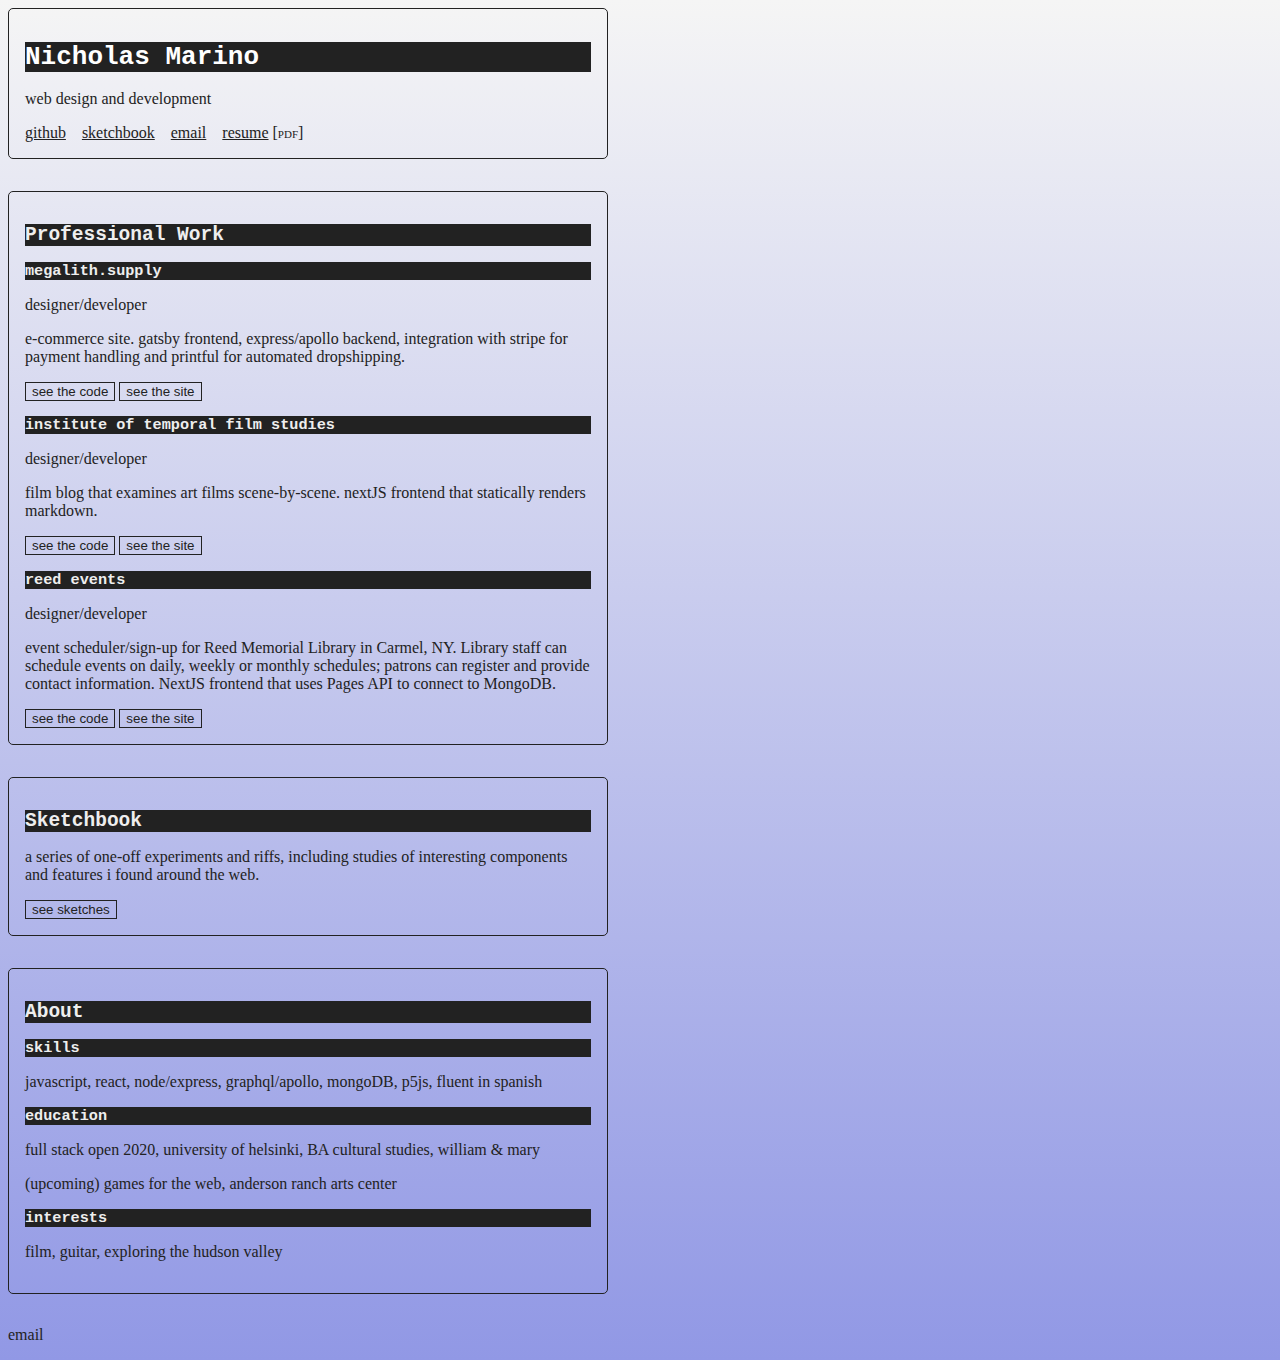
<file: index.html>
<!DOCTYPE html>
<html lang="en">
<head>
    <meta charset="UTF-8">
    <meta name="viewport" content="width=device-width, initial-scale=1.0">
    <title>index | NICHOLASMARINO</title>
    <link rel="stylesheet" href="style.css">
</head>
<body>
    <header>
        <h1><a href="/">Nicholas Marino</a></h1>
        <p>web design and development</p>
        <nav class="siteNav"><ul>
            <li><a href="/">github</a></li>
            <li><a href="/">sketchbook</a></li>
            <li><a href="/">email</a></li>
            <li><a href="/">resume</a><span id="pdfTag"> [pdf]</span></li>
        </ul></nav>
    </header>
    <main>
<section id="portfolio">
    <h2>Professional Work</h2>

    <div class="portfolioEntry">
        <h3>megalith.supply</h3>
        <p>designer/developer</p>
        <p>e-commerce site. gatsby frontend, express/apollo backend, integration with stripe for payment handling and printful for automated dropshipping.</p>
        <button><a href="/">see the code</a></button>
        <button><a href="/">see the site</a></button>
    </div>

    <div class="portfolioEntry">
        <h3>institute of temporal film studies</h3>
        <p>designer/developer</p>
        <p>film blog that examines art films scene-by-scene. nextJS frontend that statically renders markdown.</p>
        <button><a href="/">see the code</a></button>
        <button><a href="/">see the site</a></button>
    </div>

    <div class="portfolioEntry">
        <h3>reed events</h3>
        <p>designer/developer</p>
        <p>event scheduler/sign-up for Reed Memorial Library in Carmel, NY. Library staff can schedule events on daily, weekly or monthly schedules; patrons can register and provide contact information. NextJS frontend that uses Pages API to connect to MongoDB.</p>
        <button><a href="/">see the code</a></button>
        <button><a href="/">see the site</a></button>
    </div>
</section>

<section id="sketchbook">
  <h2>Sketchbook</h2>
  <p>a series of one-off experiments and riffs, including studies of interesting components and features i found around the web.</p>
  <button><a href="/sketchbook.html">see sketches</a></button>
</section>

<section id="about">
    <h2>About</h2>
    
    <div id="skills">
      <h3>skills</h3>
      <p>javascript, react, node/express, graphql/apollo, mongoDB, p5js, fluent in spanish</p>
    </div>

    <div id="educaton">
      <h3>education</h3>
      <p>full stack open 2020, university of helsinki, BA cultural studies, william & mary</p>
      <p>(upcoming) games for the web, anderson ranch arts center</p>
    </div>

    <div id="interests">
      <h3>interests</h3>
      <p>film, guitar, exploring the hudson valley</p>
    </div>
</section>


    </main>
    <footer>
      <p>email</p>
    </footer>
</body>
</html>
</file>
<file: style.css>
:root {
  --main-text-color: #222;
  --button-color:rgb(209, 194, 175);
  --main-header-color: #fff;
  box-sizing: border-box;
}

body {
    background: linear-gradient(whitesmoke, #9198e5);
    color: var(--main-text-color);
    max-width: 600px;
    font-family: serif;
}

h1, h2, h3 {
    font-family: monospace;
    color: #eee;
    background-color: var(--main-text-color);
}

/* Header Styles */
header, section {
  border: 1px solid var(--main-text-color);
  border-radius: 5px;
  padding: 1rem;
  margin-bottom: 2rem;
}

header ul {
    list-style-type: none;
    margin: 0;
    padding: 0;
    display: flex;
}

header li {
    display: block;
    padding-right: 1rem;
}

header li a {
    color: var(--main-text-color);
}

header h1 a {
    color: var(--main-header-color);
    text-decoration: none;
}

#pdfTag {
    font-variant: small-caps;
}

/* Portfolio */

button {
    background: none;
    border: 1px solid var(--main-text-color);
}

button a {
    color: var(--main-text-color);
    text-decoration: none;
}
/* Breakpoints */
</file>
